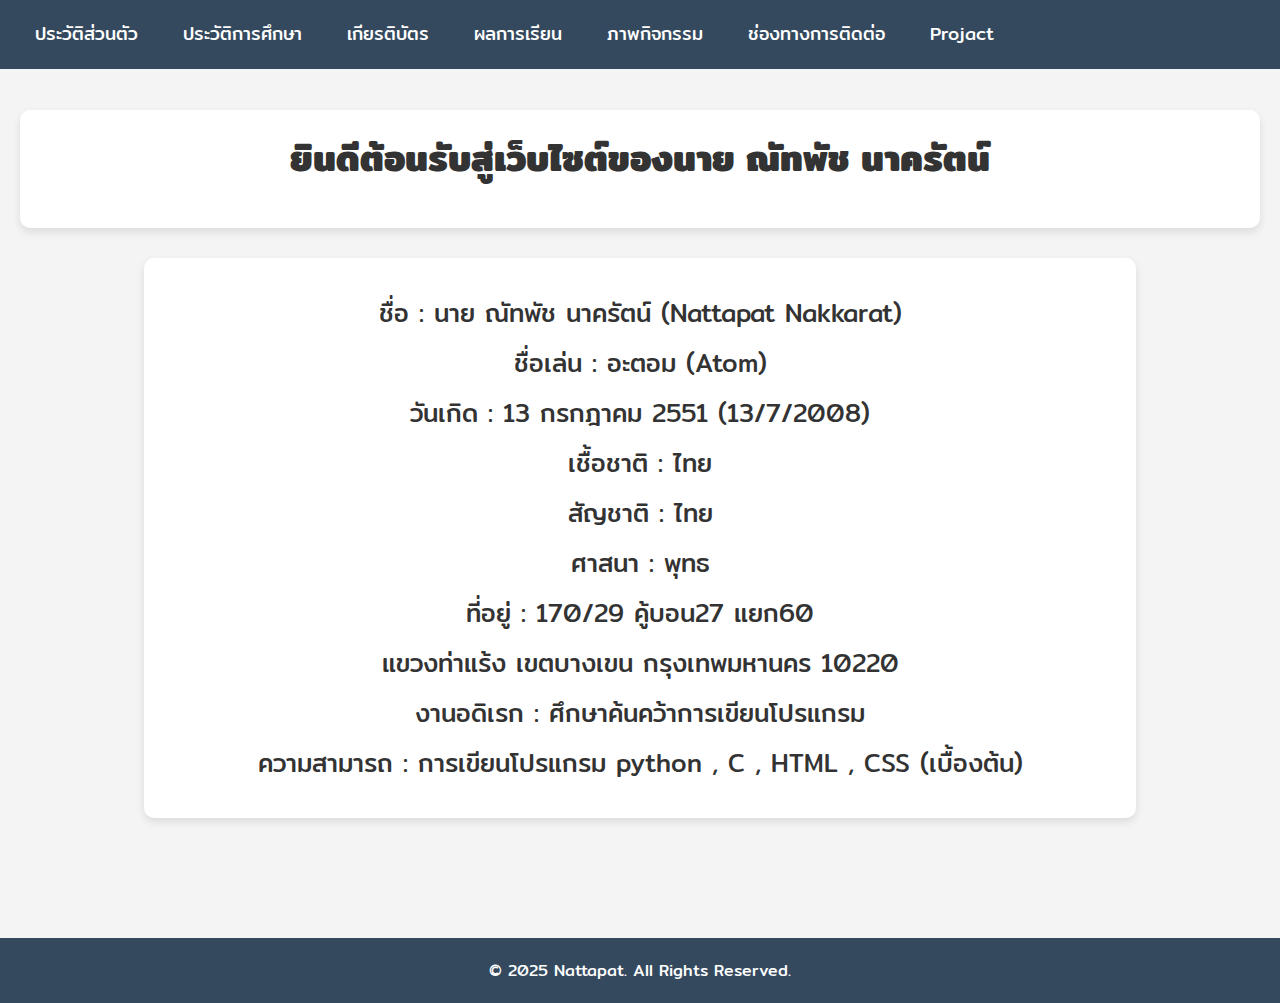
<file: index.html>
<!DOCTYPE html>
<html lang="th">

<head>
  <meta charset="UTF-8" />
  <meta name="viewport" content="width=device-width, initial-scale=1.0" />
  <title>เว็บไซต์ของฉัน</title>
  <link href="https://fonts.googleapis.com/css2?family=Mitr:wght@400;500;600&display=swap" rel="stylesheet" />
  <link rel="stylesheet" href="styles.css" />
  <style>
    /* ปุ่มเมนูแบบ 3 ขีด */
    .menu-toggle {
      display: none;
      flex-direction: column;
      cursor: pointer;
    }

    .menu-toggle div {
      width: 25px;
      height: 3px;
      background-color: white;
      margin: 4px 0;
      transition: 0.4s;
    }

    @media (max-width: 768px) {
      .menu-toggle {
        display: flex;
      }

      .nav-links {
        display: none;
        flex-direction: column;
        gap: 10px;
        background-color: #34495e;
        position: absolute;
        top: 60px;
        left: 0;
        width: 100%;
        padding: 10px 0;
      }

      .nav-links.active {
        display: flex;
      }

      .menuitem {
        font-size: 16px;
        text-align: center;
      }
    }
  </style>
</head>

<body>

  <header class="top-header">
    <div class="menu-toggle">
      <div></div>
      <div></div>
      <div></div>
    </div>
    <div class="nav-links">
      <a href="index.html" class="menuitem">ประวัติส่วนตัว</a>
      <a href="education.html" class="menuitem">ประวัติการศึกษา</a>
      <a href="certificate.html" class="menuitem">เกียรติบัตร</a>
      <a href="grades.html" class="menuitem">ผลการเรียน</a>
      <a href="gallery.html" class="menuitem">ภาพกิจกรรม</a>
      <a href="contact.html" class="menuitem">ช่องทางการติดต่อ</a>
      <a href="myprojact.html" class="menuitem">Projact</a>
    </div>
  </header>

  <main>
    <section class="content">
      <h1>ยินดีต้อนรับสู่เว็บไซต์ของนาย ณัทพัช นาครัตน์</h1>
    </section>

    <section class="contentdeta">
      <p>ชื่อ : นาย ณัทพัช นาครัตน์ (Nattapat Nakkarat)</p>
      <p>ชื่อเล่น : อะตอม (Atom)</p>
      <p>วันเกิด : 13 กรกฎาคม 2551 (13/7/2008)</p>
      <p>เชื้อชาติ : ไทย</p>
      <p>สัญชาติ : ไทย</p>
      <p>ศาสนา : พุทธ</p>
      <p>ที่อยู่ : 170/29 คู้บอน27 แยก60</p>
      <p>แขวงท่าแร้ง เขตบางเขน กรุงเทพมหานคร 10220</p>
      <p>งานอดิเรก : ศึกษาค้นคว้าการเขียนโปรแกรม</p>
      <p>ความสามารถ : การเขียนโปรแกรม python , C , HTML , CSS (เบื้องต้น)</p>
    </section>
  </main>

  <footer>
    <p>&copy; 2025 Nattapat. All Rights Reserved.</p>
  </footer>

<script>
  document.addEventListener('DOMContentLoaded', function () {
    const toggle = document.querySelector('.menu-toggle');
    const navLinks = document.querySelector('.nav-links');
    toggle.addEventListener('click', () => {
      navLinks.classList.toggle('active');
    });
  });
</script>
</body>

</html>
</file>
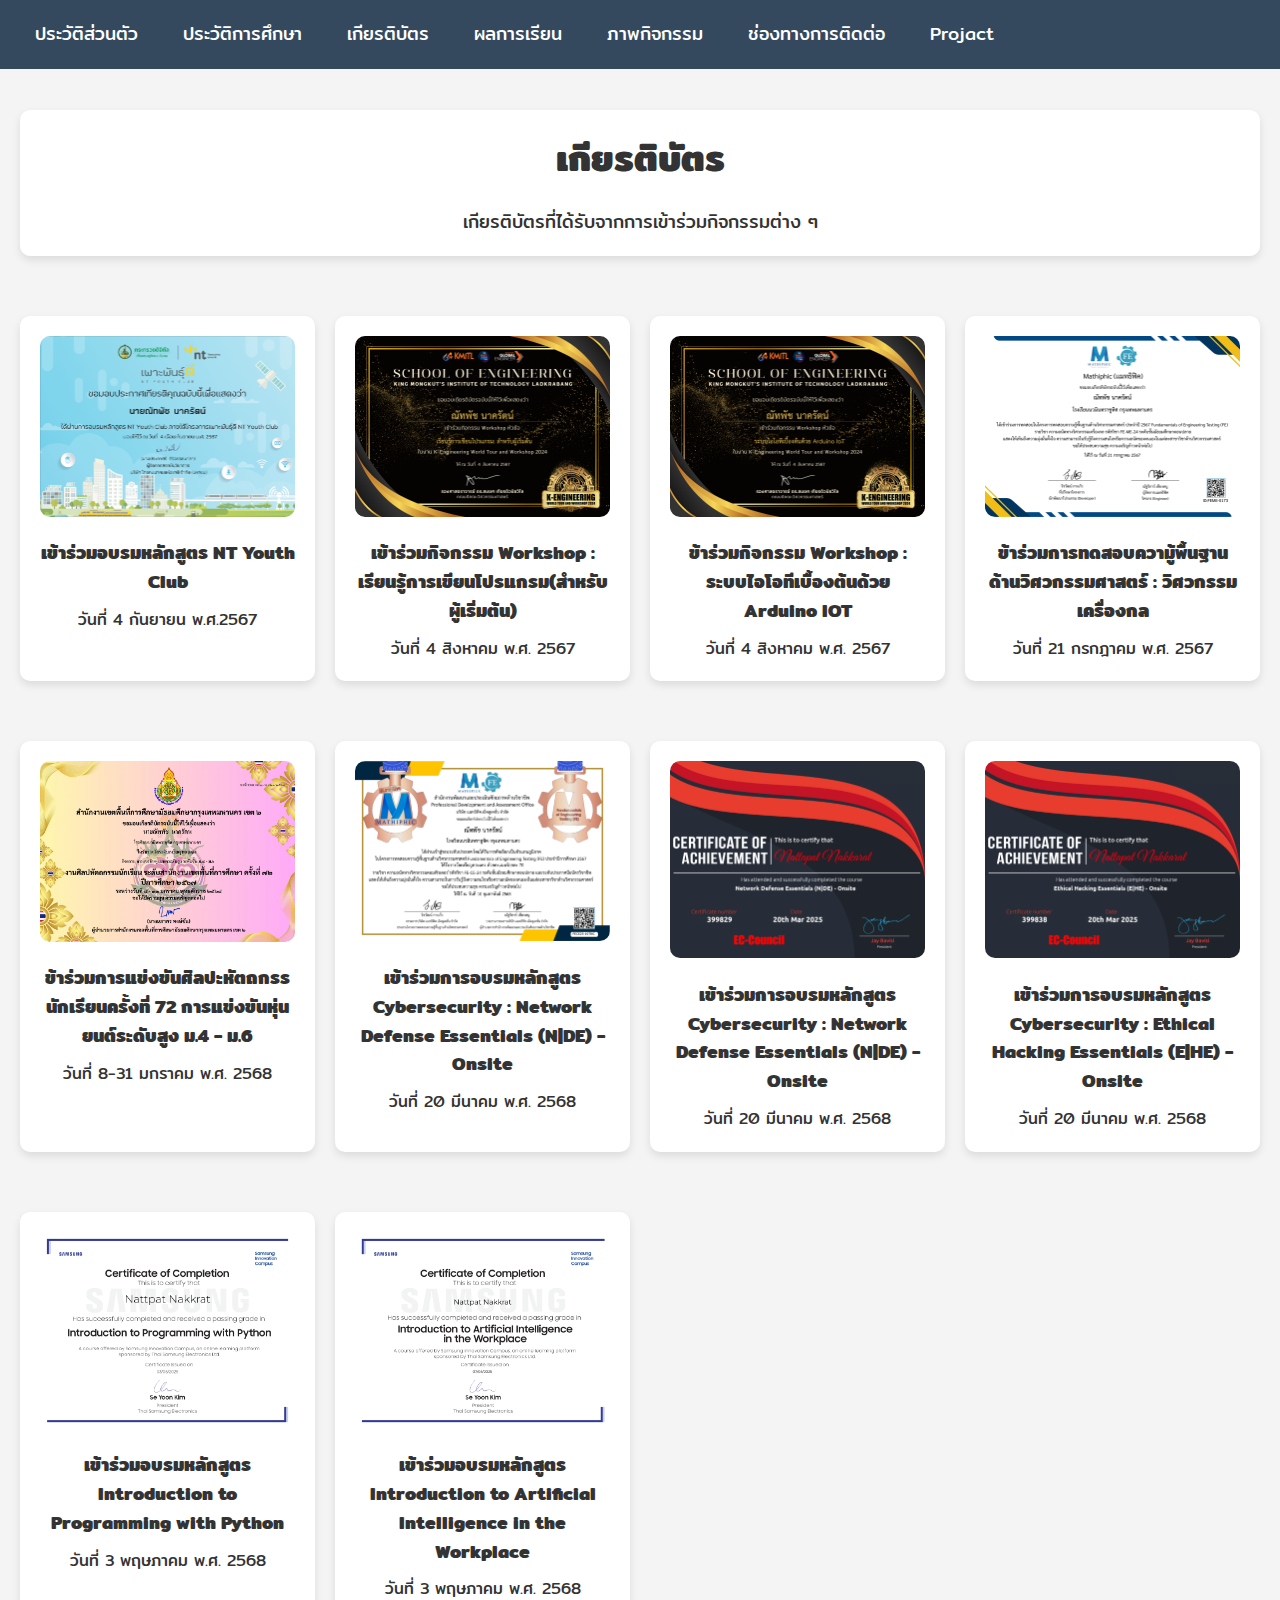
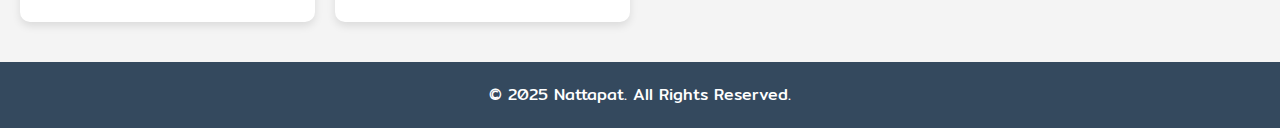
<file: certificate.html>
<!DOCTYPE html>
<html lang="th">

<head>
    <meta charset="UTF-8">
    <meta name="viewport" content="width=device-width, initial-scale=1.0">
    <title>เกียรติบัตร</title>
    <link href="https://fonts.googleapis.com/css2?family=Mitr:wght@400;500;600&display=swap" rel="stylesheet">
    <link rel="stylesheet" href="styles.css">
</head>

<body>

    <header class="top-header">
        <div class="menu-toggle">
            <div></div>
            <div></div>
            <div></div>
        </div>
        <div class="nav-links">
            <a href="index.html" class="menuitem">ประวัติส่วนตัว</a>
            <a href="education.html" class="menuitem">ประวัติการศึกษา</a>
            <a href="certificate.html" class="menuitem">เกียรติบัตร</a>
            <a href="grades.html" class="menuitem">ผลการเรียน</a>
            <a href="gallery.html" class="menuitem">ภาพกิจกรรม</a>
            <a href="contact.html" class="menuitem">ช่องทางการติดต่อ</a>
            <a href="myprojact.html" class="menuitem">Projact</a>

        </div>
    </header>

    <main>
        <section class="content">
            <h1>เกียรติบัตร</h1>
            <p>เกียรติบัตรที่ได้รับจากการเข้าร่วมกิจกรรมต่าง ๆ</p>
        </section>
    </main>
    <section class="contentimg">
        <div class="certificate">
            <img src="img/NT.png" alt="เกียรติบัตร" class="certificate_img">
            <p class="certificate_text">เข้าร่วมอบรมหลักสูตร NT Youth Club</p>
            <p>วันที่ 4 กันยายน พ.ศ.2567</p>
        </div>

        <div class="certificate">
            <img src="img/KMITLprogram.png" alt="เกียรติบัตร" class="certificate_img">
            <p class="certificate_text">เข้าร่วมกิจกรรม Workshop : เรียนรู้การเขียนโปรแกรม(สำหรับผู้เริ่มต้น)</p>
            <p>วันที่ 4 สิงหาคม พ.ศ. 2567</p>
        </div>
        <div class="certificate">
            <img src="img/KMITLarduino.png" alt="เกียรติบัตร" class="certificate_img">
            <p class="certificate_text">ข้าร่วมกิจกรรม Workshop : ระบบไอโอทีเบื้องต้นด้วย Arduino IOT</p>
            <p>วันที่ 4 สิงหาคม พ.ศ. 2567</p>
        </div>
        <div class="certificate">
            <img src="img/MATHPHIC1.png" alt="เกียรติบัตร" class="certificate_img">
            <p class="certificate_text">ข้าร่วมการทดสอบความู้พื้นฐานด้านวิศวกรรมศาสตร์ : วิศวกรรมเครื่องกล</p>
            <p>วันที่ 21 กรกฎาคม พ.ศ. 2567</p>
        </div>
        <div class="certificate">
            <img src="img/studenrobo.jpg" alt="เกียรติบัตร" class="certificate_img">
            <p class="certificate_text">ข้าร่วมการแข่งขันศิลปะหัตถกรรนักเรียนครั้งที่ 72
                การแข่งขันหุ่นยนต์ระดับสูง ม.4 - ม.6</p>
            <p>วันที่ 8-31 มกราคม พ.ศ. 2568</p>
        </div>
        <div class="certificate">
            <img src="img/MATHPHICCOM.png" alt="เกียรติบัตร" class="certificate_img">
            <p class="certificate_text">เข้าร่วมการอบรมหลักสูตร Cybersecurity : Network Defense
                Essentials (N|DE) - Onsite</p>
            <p>วันที่ 20 มีนาคม พ.ศ. 2568</p>
        </div>
        <div class="certificate">
            <img src="img/EC_net.png" alt="เกียรติบัตร" class="certificate_img">
            <p class="certificate_text">เข้าร่วมการอบรมหลักสูตร Cybersecurity : Network Defense Essentials (N|DE) -
                Onsite</p>
            <p>วันที่ 20 มีนาคม พ.ศ. 2568</p>
        </div>
        <div class="certificate">
            <img src="img/EC_ETH.png" alt="เกียรติบัตร" class="certificate_img">
            <p class="certificate_text">เข้าร่วมการอบรมหลักสูตร Cybersecurity : Ethical Hacking
                Essentials (E|HE) - Onsite</p>
            <p>วันที่ 20 มีนาคม พ.ศ. 2568</p>
        </div>
        <div class="certificate">
            <img src="img/samsungpy.jpg" alt="เกียรติบัตร" class="certificate_img">
            <p class="certificate_text">เข้าร่วมอบรมหลักสูตร Introduction to Programming with Python</p>
            <p>วันที่ 3 พฤษภาคม พ.ศ. 2568</p>
        </div>
        <div class="certificate">
            <img src="img/certificate-1746599887630.jpg" alt="เกียรติบัตร" class="certificate_img">
            <p class="certificate_text">เข้าร่วมอบรมหลักสูตร Introduction to Artificial Intelligence in the Workplace
            </p>
            <p>วันที่ 3 พฤษภาคม พ.ศ. 2568</p>
        </div>
    </section>
    <footer>
        <p>&copy; 2025 Nattapat. All Rights Reserved.</p>
    </footer>
<script>
  document.addEventListener('DOMContentLoaded', function () {
    const toggle = document.querySelector('.menu-toggle');
    const navLinks = document.querySelector('.nav-links');
    toggle.addEventListener('click', () => {
      navLinks.classList.toggle('active');
    });
  });
</script>
</body>

</html>
</file>
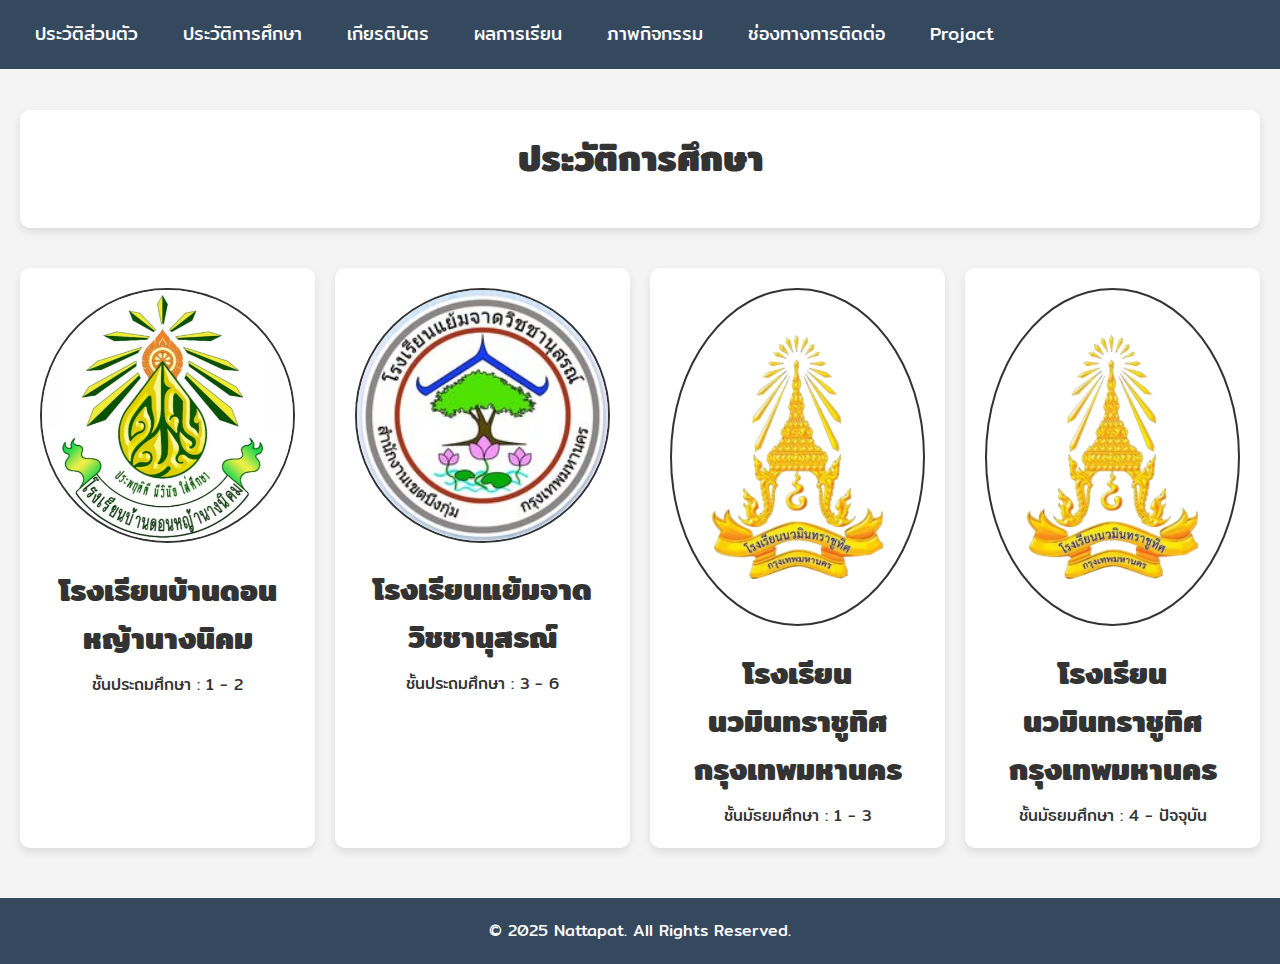
<file: education.html>
<!DOCTYPE html>
<html lang="th">

<head>
    <meta charset="UTF-8">
    <meta name="viewport" content="width=device-width, initial-scale=1.0">
    <title>ประวัติการศึกษา</title>
    <link href="https://fonts.googleapis.com/css2?family=Mitr:wght@400;500;600&display=swap" rel="stylesheet">
    <link rel="stylesheet" href="styles.css">
</head>

<body>

    <header class="top-header">
        <div class="menu-toggle">
            <div></div>
            <div></div>
            <div></div>
        </div>
        <div class="nav-links">
            <a href="index.html" class="menuitem">ประวัติส่วนตัว</a>
            <a href="education.html" class="menuitem">ประวัติการศึกษา</a>
            <a href="certificate.html" class="menuitem">เกียรติบัตร</a>
            <a href="grades.html" class="menuitem">ผลการเรียน</a>
            <a href="gallery.html" class="menuitem">ภาพกิจกรรม</a>
            <a href="contact.html" class="menuitem">ช่องทางการติดต่อ</a>
            <a href="myprojact.html" class="menuitem">Projact</a>
        </div>
    </header>

    <main>
        <section class="content">
            <h1>ประวัติการศึกษา</h1>
        </section>
    </main>

    <section class="contentimg">
        <div class="school-logo-container">
            <img src="img/ดญน.jpg" alt="ตรา รร." class="school-logo1">
            <p class="nameschool">โรงเรียนบ้านดอนหญ้านางนิคม</p>
            <p>ชั้นประถมศึกษา : 1 - 2</p>
        </div>

        <div class="school-logo-container">
            <img src="img/yamj.jpg" alt="ตรา รร." class="school-logo2">
            <p class="nameschool">โรงเรียนแย้มจาดวิชชานุสรณ์</p>
            <p>ชั้นประถมศึกษา : 3 - 6</p>
        </div>

        <div class="school-logo-container">
            <img src="img/nmk2.png" alt="ตรา รร." class="school-logo">
            <p class="nameschool">โรงเรียนนวมินทราชูทิศ กรุงเทพมหานคร</p>
            <p>ชั้นมัธยมศึกษา : 1 - 3</p>
        </div>

        <div class="school-logo-container">
            <img src="img/nmk2.png" alt="ตรา รร." class="school-logo">
            <p class="nameschool">โรงเรียนนวมินทราชูทิศ กรุงเทพมหานคร</p>
            <p>ชั้นมัธยมศึกษา : 4 - ปัจจุบัน</p>
        </div>
    </section>


<footer>
    <p>&copy; 2025 Nattapat. All Rights Reserved.</p>
</footer>

<script>
  document.addEventListener('DOMContentLoaded', function () {
    const toggle = document.querySelector('.menu-toggle');
    const navLinks = document.querySelector('.nav-links');
    toggle.addEventListener('click', () => {
      navLinks.classList.toggle('active');
    });
  });
</script>
</body>

</html>
</file>
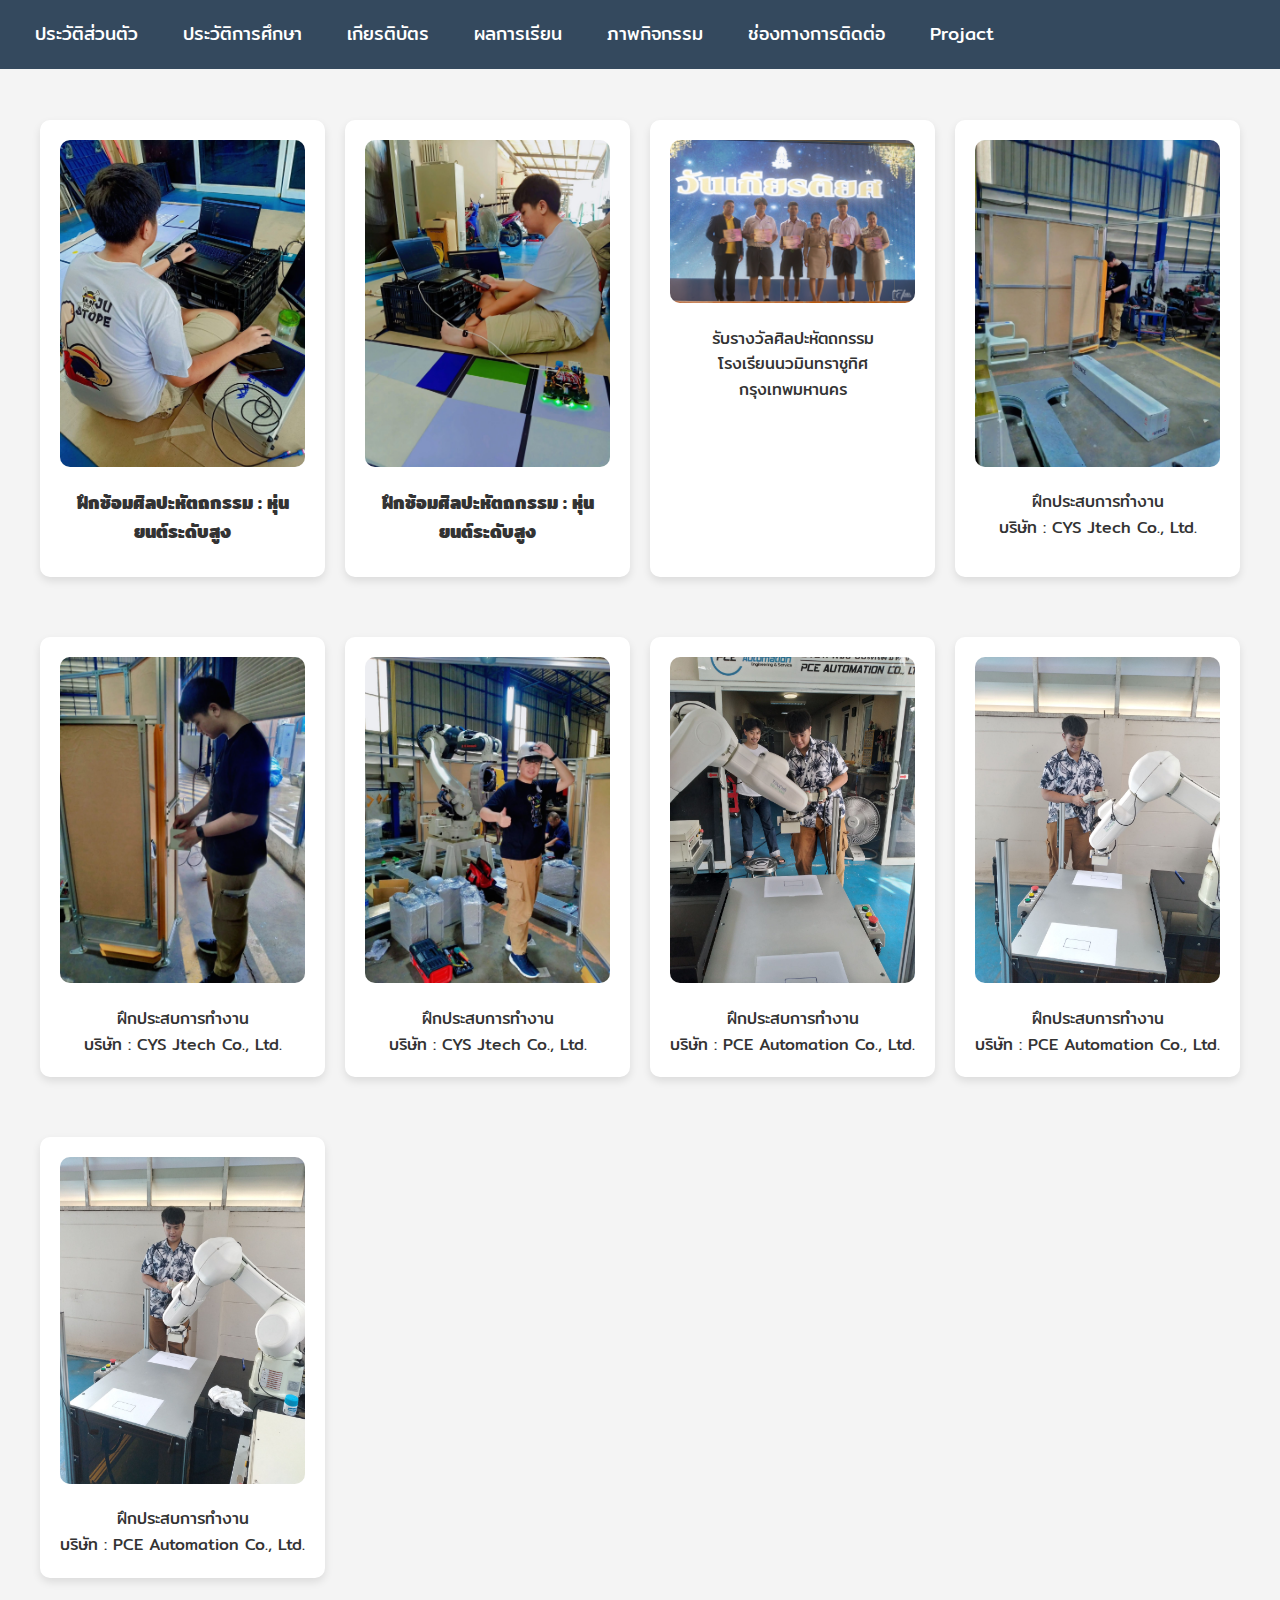
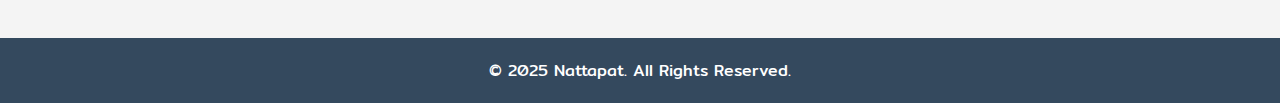
<file: gallery.html>
<!DOCTYPE html>
<html lang="th">

<head>
    <meta charset="UTF-8">
    <meta name="viewport" content="width=device-width, initial-scale=1.0">
    <title>ภาพกิจกรรม</title>
    <link href="https://fonts.googleapis.com/css2?family=Mitr:wght@400;500;600&display=swap" rel="stylesheet">
    <link rel="stylesheet" href="styles.css">
</head>

<body>

    <header class="top-header">
        <div class="menu-toggle">
            <div></div>
            <div></div>
            <div></div>
        </div>
        <div class="nav-links">
            <a href="index.html" class="menuitem">ประวัติส่วนตัว</a>
            <a href="education.html" class="menuitem">ประวัติการศึกษา</a>
            <a href="certificate.html" class="menuitem">เกียรติบัตร</a>
            <a href="grades.html" class="menuitem">ผลการเรียน</a>
            <a href="gallery.html" class="menuitem">ภาพกิจกรรม</a>
            <a href="contact.html" class="menuitem">ช่องทางการติดต่อ</a>
            <a href="myprojact.html" class="menuitem">Projact</a>
        </div>
    </header>

    <main>
        <section class="contentimg">
            <div class="certificate">
                <img src="img/กจ3.jpg" alt="เกียรติบัตร" class="certificate_img">
                <p class="certificate_text">ฝึกซ้อมศิลปะหัตถกรรม : หุ่นยนต์ระดับสูง</p>
            </div>

            <div class="certificate">
                <img src="img/กจ4.jpg" alt="เกียรติบัตร" class="certificate_img">
                <p class="certificate_text">ฝึกซ้อมศิลปะหัตถกรรม : หุ่นยนต์ระดับสูง</p>
            </div>

            <div class="certificate">
                <img src="img/486280885_1173159417933499_6660241299389142916_n.jpg" alt="เกียรติบัตร"
                    class="certificate_img">
                <p class="text">รับรางวัลศิลปะหัตถกรรม</p>
                <p class="deta">โรงเรียนนวมินทราชูทิศ กรุงเทพมหานคร</p>
            </div>

            <div class="certificate">
                <img src="img/กจ5.jpg" alt="เกียรติบัตร" class="certificate_img">
                <p class="text">ฝึกประสบการทำงาน</p>
                <p class="deta">บริษัท : CYS Jtech Co., Ltd.</p>
            </div>

            <div class="certificate">
                <img src="img/กจ6.jpg" alt="เกียรติบัตร" class="certificate_img">
                <p class="text">ฝึกประสบการทำงาน</p>
                <p class="deta">บริษัท : CYS Jtech Co., Ltd.</p>
            </div>

            <div class="certificate">
                <img src="img/กจ7.jpg" alt="เกียรติบัตร" class="certificate_img">
                <p class="text">ฝึกประสบการทำงาน</p>
                <p class="deta">บริษัท : CYS Jtech Co., Ltd.</p>
            </div>

            <div class="certificate">
                <img src="img/กจ8.jpg" alt="เกียรติบัตร" class="certificate_img">
                <p class="text">ฝึกประสบการทำงาน</p>
                <p class="deta">บริษัท : PCE Automation Co., Ltd.</p>
            </div>

            <div class="certificate">
                <img src="img/กจ11.jpg" alt="เกียรติบัตร" class="certificate_img">
                <p class="text">ฝึกประสบการทำงาน</p>
                <p class="deta">บริษัท : PCE Automation Co., Ltd.</p>
            </div>

            <div class="certificate">
                <img src="img/กจ12.jpg" alt="เกียรติบัตร" class="certificate_img">
                <p class="text">ฝึกประสบการทำงาน</p>
                <p class="deta">บริษัท : PCE Automation Co., Ltd.</p>
            </div>
        </section>
    </main>

    <footer>
        <p>&copy; 2025 Nattapat. All Rights Reserved.</p>
    </footer>
<script>
  document.addEventListener('DOMContentLoaded', function () {
    const toggle = document.querySelector('.menu-toggle');
    const navLinks = document.querySelector('.nav-links');
    toggle.addEventListener('click', () => {
      navLinks.classList.toggle('active');
    });
  });
</script>
</body>

</html>
</file>
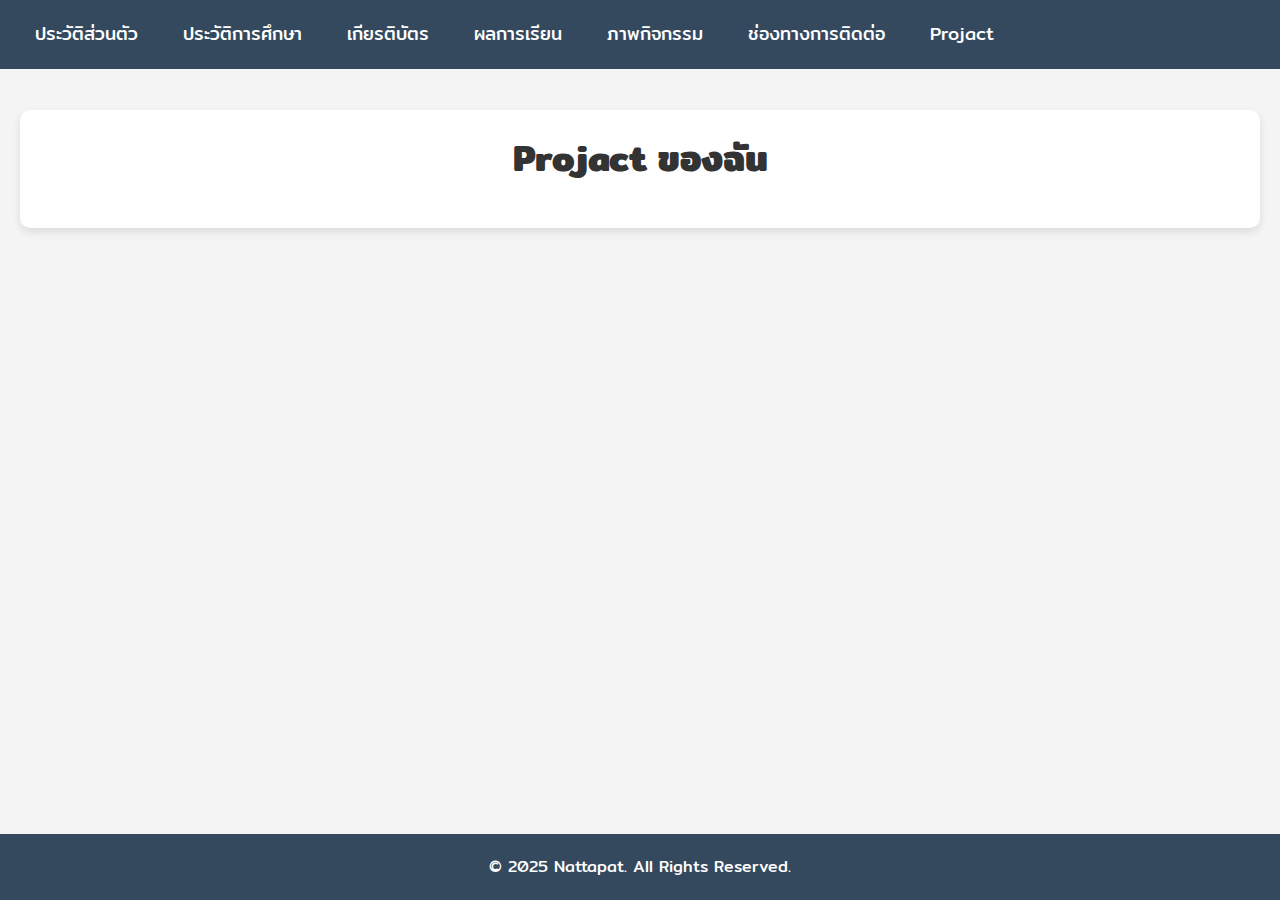
<file: myprojact.html>
<!DOCTYPE html>
<html lang="th">
<head>
  <meta charset="UTF-8" />
  <meta name="viewport" content="width=device-width, initial-scale=1.0" />
  <title>เว็บไซต์ของฉัน</title>
  <link href="https://fonts.googleapis.com/css2?family=Mitr:wght@400;500;600&display=swap" rel="stylesheet" />
  <link rel="stylesheet" href="styles.css" />
</head>
<body>

  <header class="top-header">
    <!-- ปุ่มสำหรับมือถือ -->
    <div class="menu-toggle">
      <div></div>
      <div></div>
      <div></div>
    </div>

    <!-- เมนู -->
    <div class="nav-links">
      <a href="index.html" class="menuitem">ประวัติส่วนตัว</a>
      <a href="education.html" class="menuitem">ประวัติการศึกษา</a>
      <a href="certificate.html" class="menuitem">เกียรติบัตร</a>
      <a href="grades.html" class="menuitem">ผลการเรียน</a>
      <a href="gallery.html" class="menuitem">ภาพกิจกรรม</a>
      <a href="contact.html" class="menuitem">ช่องทางการติดต่อ</a>
      <a href="myprojact.html" class="menuitem">Projact</a>
    </div>
  </header>

  <main>
    <section class="content">
      <h1>Projact ของฉัน</h1>
    </section>
  </main>

  <footer>
    <p>&copy; 2025 Nattapat. All Rights Reserved.</p>
  </footer>

<script>
  document.addEventListener('DOMContentLoaded', function () {
    const toggle = document.querySelector('.menu-toggle');
    const navLinks = document.querySelector('.nav-links');
    toggle.addEventListener('click', () => {
      navLinks.classList.toggle('active');
    });
  });
</script>
</body>
</html>
</file>
<file: styles.css>
/* ตั้งค่าเบื้องต้น */
* {
    margin: 0;
    padding: 0;
    box-sizing: border-box;
}

/* ตั้งค่าเบื้องต้น */
* {
    margin: 0;
    padding: 0;
    box-sizing: border-box;
}

html, body {
    height: 100%;
}

body {
    font-family: 'Mitr', sans-serif;
    background-color: #f4f4f4;
    color: #333;
    line-height: 1.6;
    padding-top: 60px;
    display: flex;
    flex-direction: column;
    min-height: 100vh;
}

/* Header */
.top-header {
    background-color: #34495e;
    width: 100%;
    display: flex;
    top: 0;
    justify-content: space-between;
    align-items: center;
    padding: 10px 20px;
    position: fixed;
    z-index: 1000;
}

.menu-toggle {
    display: none;
    flex-direction: column;
    cursor: pointer;
}

.menu-toggle div {
    width: 25px;
    height: 3px;
    background-color: white;
    margin: 4px 0;
    transition: 0.4s;
}

.nav-links {
    display: flex;
    gap: 15px;
    flex-wrap: wrap;
}

.menuitem {
    color: white;
    text-decoration: none;
    font-size: 18px;
    padding: 10px 15px;
    transition: 0.3s;
}

.menuitem:hover {
    background-color: #2c3e50;
    border-radius: 30px;
}

/* แสดงเมนูในมือถือ */
@media (max-width: 768px) {
    .menu-toggle {
        display: flex;
    }

    .nav-links {
        display: none;
        flex-direction: column;
        gap: 10px;
        background-color: #34495e;
        position: absolute;
        top: 60px;
        left: 0;
        width: 100%;
        padding: 10px 0;
    }

    .nav-links.active {
        display: flex;
    }

    .menuitem {
        font-size: 16px;
        text-align: center;
    }
}

/* แสดงเมนูในมือถือ */
@media (max-width: 768px) {
    .menu-toggle {
        display: flex;
    }

    .nav-links {
        display: none;
        flex-direction: column;
        gap: 10px;
        background-color: #34495e;
        position: absolute;
        top: 60px;
        left: 0;
        width: 100%;
        padding: 10px 0;
    }

    .nav-links.active {
        display: flex;
    }

    .menuitem {
        font-size: 16px;
        text-align: center;
    }
}



/* Main Content */
main {
    padding: 20px;
    text-align: center;
    flex: 1;
}

.content {
    background-color: white;
    padding: 20px 20px;
    border-radius: 10px;
    box-shadow: 0 4px 8px rgba(0, 0, 0, 0.1);
    margin-top: 30px;
}

.content h1 {
    font-size: 36px;
    margin-bottom: 20px;
}

.content p {
    font-size: 18px;
}

.iconitem {
    display: flex;
    justify-content: center;
    gap: 20px;
    margin-top: 15px;
}

.iconitem img {
    width: 40px;
    height: 40px;
    transition: transform 0.2s ease;
}

.iconitem img:hover {
    transform: scale(1.5);
}

.contentdeta {
    background-color: white;
    padding: 30px 30px;
    border-radius: 10px;
    box-shadow: 0 4px 8px rgba(0, 0, 0, 0.1);
    margin: auto;
    font-size: 25px;
    text-align: center;
    width: 100%;
    max-width: 80%;
    line-height: 2;
    margin-top: 30px;
    margin-bottom: 100px;
}

h2 {
    text-align: center;
    margin-top: 30px;
    margin-bottom: 10px;
    font-weight: 500;
    color: #34495e;
}

/* Footer */
footer {
    background-color: #34495e;
    color: white;
    text-align: center;
    padding: 20px;
    position: relative;
    width: 100%;
    bottom: 0;
    margin-top: auto;
}

/* ช่องทางการติดต่อ */
.contact-form {
    display: flex;
    flex-direction: column;
    gap: 15px;
    background-color: white;
    padding: 30px;
    border-radius: 10px;
    box-shadow: 0 4px 10px rgba(0, 0, 0, 0.1);
    max-width: 600px;
    margin: 30px auto;
}

.contact-form label {
    display: block;
    font-size: 16px;
}

.contact-form input,
.contact-form textarea {
    width: 100%;
    padding: 10px;
    border-radius: 5px;
    border: 1px solid #ccc;
    font-size: 16px;
}

.contact-form input:focus,
.contact-form textarea:focus {
    border-color: #34495e;
    outline: none;
}

.contact-form button {
    background-color: #34495e;
    color: white;
    padding: 12px 25px;
    border: none;
    border-radius: 8px;
    font-size: 18px;
    cursor: pointer;
    transition: all 0.3s ease;
    box-shadow: 0 4px 6px rgba(0,0,0,0.1);
}

.contact-form button:hover {
    background-color: #2c3e50;
    transform: translateY(-2px);
}

.contentimg {
    display: grid;
    grid-template-columns: repeat(4, 1fr);
    gap: 20px;
    padding: 20px;
    justify-items: center;
}

.contentimgschool {
    display: grid;
    grid-template-columns: repeat(2, 1fr);
    gap: 20px;
    padding: 20px;
    justify-items: center;
}

.school-logo-container {
    background-color: white;
    padding: 20px;
    border-radius: 10px;
    box-shadow: 0 4px 8px rgba(0, 0, 0, 0.1);
    width: 100%;
    text-align: center;
    max-width: 500px;
    margin-bottom: 30px;
}

.school-logo1,
.school-logo2,
.school-logo {
    width: 100%;
    max-width: 300px;
    height: auto;
    object-fit: contain;
    margin-bottom: 15px;
    border-radius: 50%;
    border: 2px solid #333;
}

.nameschool {
    font-size: 30px;
    font-weight: bold;
    margin-bottom: 10px;
}

.certificate {
    background-color: white;
    padding: 20px;
    border-radius: 10px;
    box-shadow: 0 4px 8px rgba(0, 0, 0, 0.1);
    text-align: center;
    width: 100%;
    max-width: 100%;
    margin: 20px auto;
}

.certificate_img {
    width: 100%;
    max-width: 500px;
    height: auto;
    object-fit: contain;
    margin-bottom: 15px;
    border-radius: 10px;
}

.certificate_text {
    font-size: 18px;
    font-weight: bold;
    margin-bottom: 10px;
}

.schoolrec {
    display: grid;
    grid-template-columns: repeat(2, 1fr);
    gap: 20px;
    padding: 20px;
    justify-items: center;
}

.schoolrecbox {
    background-color: white;
    padding: 20px;
    border-radius: 10px;
    box-shadow: 0 4px 8px rgba(0, 0, 0, 0.1);
    text-align: center;
    width: 100%;
    max-width: 80%;
    margin: 20px 20px;
}

.schoolimg {
    width: 100%;
    max-width: 500px;
    height: auto;
    object-fit: contain;
    margin-bottom: 15px;
    border-radius: 10px;
}

.top-button {
    position: fixed;
    bottom: 30px;
    right: 30px;
    background-color: #34495e;
    color: white;
    border: none;
    padding: 15px;
    border-radius: 50%;
    font-size: 20px;
    cursor: pointer;
    box-shadow: 0 4px 6px rgba(0, 0, 0, 0.2);
    transition: background-color 0.3s ease, transform 0.2s ease;
    z-index: 1000;
}

.top-button:hover {
    background-color: #2c3e50;
    transform: translateY(-3px);
}

@media (max-width: 768px) {
    .content h1 {
        font-size: 28px;
    }

    .content p {
        font-size: 16px;
    }

    .contact-form {
        width: 90%;
        padding: 15px;
    }

    .contact-form label,
    .contact-form input,
    .contact-form textarea,
    .contact-form button {
        font-size: 14px;
    }

    .contentimgschool {
        grid-template-columns: repeat(2, 1fr);
    }

    .certificate {
        width: 90%;
    }

    .contentimg {
        grid-template-columns: repeat(2, 1fr);
    }
}

@media (max-width: 480px) {
    .contentimg {
        grid-template-columns: 1fr;
    }

    .contentdeta {
        padding: 20px;
        font-size: 18px;
    }

    .top-button {
        padding: 12px;
        font-size: 18px;
        bottom: 20px;
        right: 20px;
    }

    .contentimgschool {
        grid-template-columns: 1fr;
    }

    .schoolrec {
        grid-template-columns: 1fr;
    }
}
@media (max-width: 768px) {
  .contentdeta {
    font-size: 18px;
    padding: 15px;
  }
}

@media (max-width: 480px) {
  .contentdeta {
    font-size: 16px;
    padding: 10px;
  }
}
</file>
